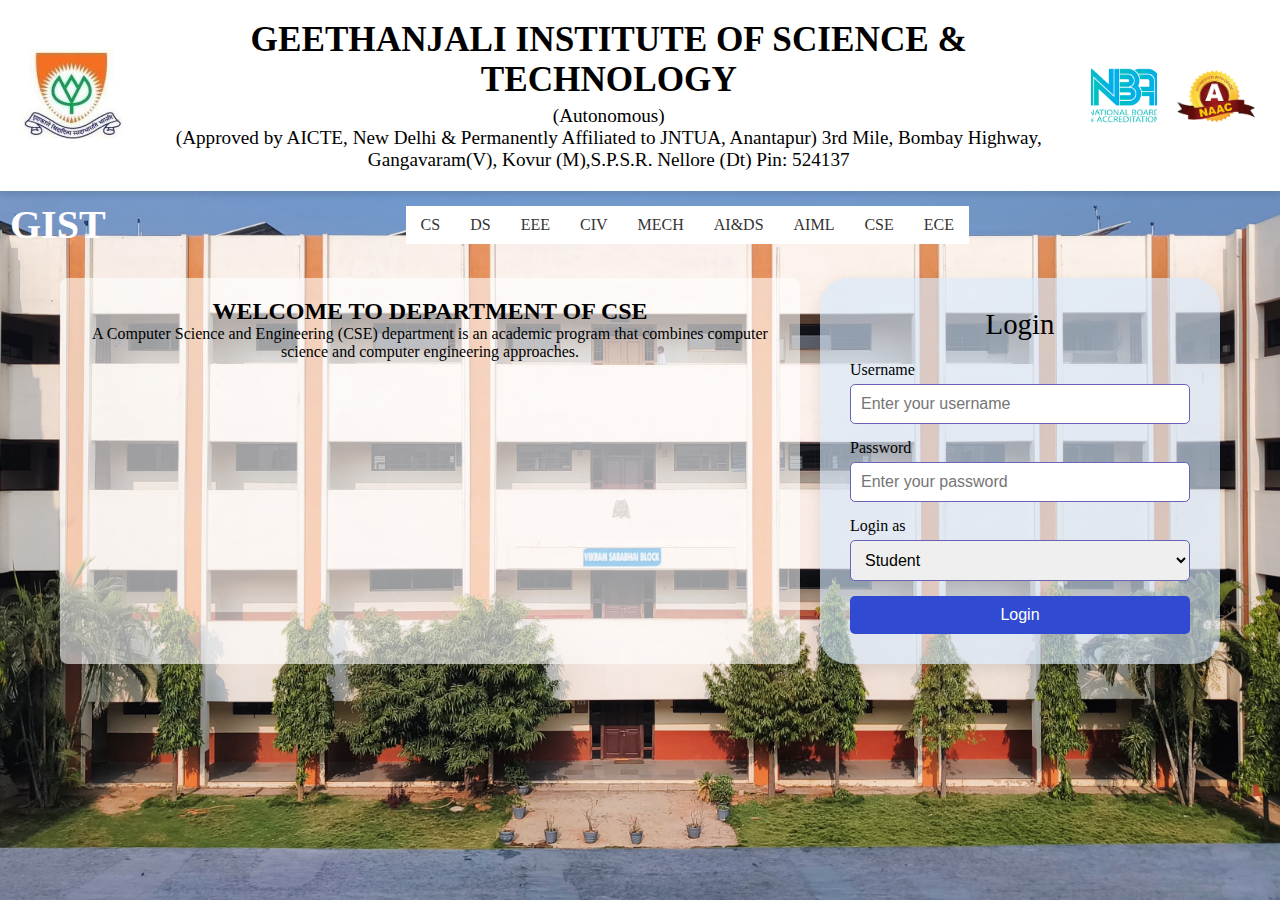
<file: index.html>
<!DOCTYPE html>
<html lang="en">
<head>
    <meta charset="UTF-8">
    <meta name="viewport" content="width=device-width, initial-scale=1.0">
    <title>Hall Ticket Login</title>
    <link rel="stylesheet" href="styles.css">
    <link rel="preconnect" href="https://fonts.googleapis.com">
    <link rel="stylesheet" href="https://fonts.googleapis.com/css2?family=Roboto:wght@400;500&display=swap">
    <link rel="shortcut icon" href="images/favicon.ico" type="image/x-icon">
    <script src="script.js" defer></script>
</head>
<body>
    <div class="main-wrapper">
        <header class="header">
            <div class="logo-container">
                <img src="images/gist.jpg" alt="College Logo" class="logo">
            </div>
            <div class="header-content">
                <h2 class="college-name">GEETHANJALI INSTITUTE OF SCIENCE & TECHNOLOGY</h2>
                <p class="college-info">(Autonomous)</p>
                <p class="college-address">(Approved by AICTE, New Delhi & Permanently Affiliated to JNTUA, Anantapur) 3rd Mile, Bombay Highway, Gangavaram(V), Kovur (M),S.P.S.R. Nellore (Dt) Pin: 524137</p>
                
            </div>
            <div class="image-container">
                <img src="images/nba.png" class="header-image" alt="NBA Logo">
                <img src="images/naac.png" class="header-image naac" alt="NAAC Logo">
            </div>
        </header>

        <!-- Updated Navigation Bar for Departments -->
        <nav class="nav-bar">
            <div class="gist-text">GIST</div>
            <ul>
                <li data-department="cs" class="nav-item">CS</li>
                <li data-department="ds" class="nav-item">DS</li>
                <li data-department="eee" class="nav-item">EEE</li>
                <li data-department="civ" class="nav-item">CIV</li>
                <li data-department="mech" class="nav-item">MECH</li>
                <li data-department="aids" class="nav-item">AI&DS</li>
                <li data-department="aiml" class="nav-item">AIML</li>
                <li data-department="cse" class="nav-item">CSE</li>
                <li data-department="ece" class="nav-item">ECE</li>
            </ul>
        </nav>

        <div class="content-wrapper">
            <div class="department-info" id="department-info">
                <h2 class="department-title">WELCOME TO DEPARTMENT OF CSE</h2>
                <p>A Computer Science and Engineering (CSE) department is an academic program that combines computer science and computer engineering approaches.</p>
            </div>

            <div class="container" id="login-form-container">
                <h1 class="title">Login</h1>
                <form id="login-form">
                    <div class="form-group">
                        <label for="username">Username</label>
                        <input type="text" id="username" name="username" placeholder="Enter your username" required>
                    </div>
                    <div class="form-group">
                        <label for="password">Password</label>
                        <input type="password" id="password" name="password" placeholder="Enter your password" required>
                    </div>
                    <div class="form-group">
                        <label for="role">Login as</label>
                        <select id="role" name="role" required>
                            <option value="student">Student</option>
                            <option value="teacher">Teacher</option>
                            <option value="admin">Admin</option>
                        </select>
                    </div>
                    <button type="submit" class="btn">Login</button>
                </form>
            </div>
        </div>
    </div>
</body>
</html>
</file>
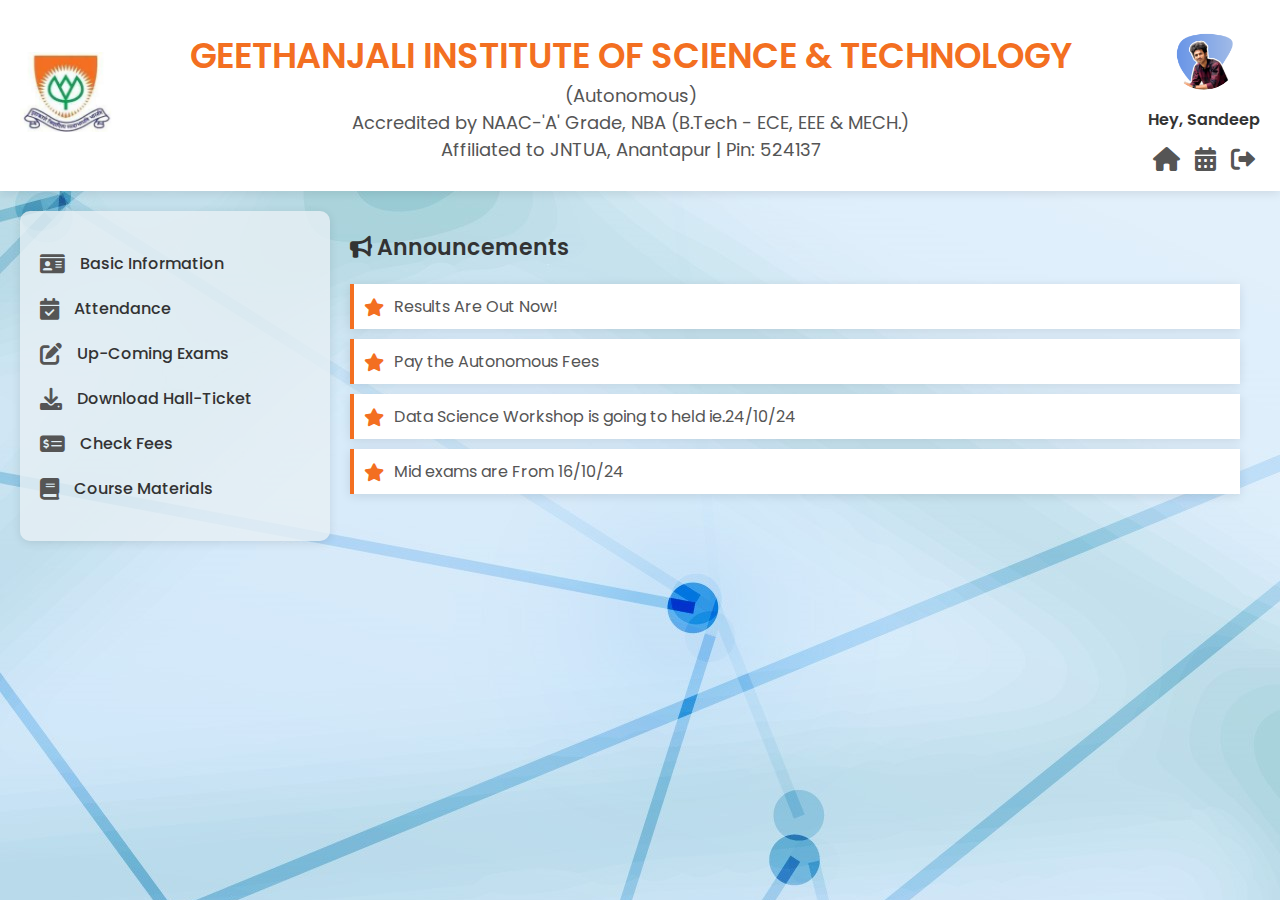
<file: student.html>
<!DOCTYPE html>
<html lang="en">
<head>
    <meta charset="UTF-8">
    <meta name="viewport" content="width=device-width, initial-scale=1.0">
    <title>Student Dashboard</title>
    <!-- Font Awesome for Icons -->
    <link rel="stylesheet" href="https://cdnjs.cloudflare.com/ajax/libs/font-awesome/6.0.0-beta3/css/all.min.css">
    <link href="https://fonts.googleapis.com/css2?family=Poppins:wght@300;500;600&display=swap" rel="stylesheet">
    <link rel="stylesheet" href="student.css">
    <link rel="shortcut icon" href="images/favicon.ico" type="image/x-icon">
</head>
<body>
    <header>
        <div class="logo">
            <img src="images/gist.jpg" alt="College Logo">
        </div>
        <div class="college-info">
            <h1>GEETHANJALI INSTITUTE OF SCIENCE & TECHNOLOGY</h1>
            <p>(Autonomous)</p>
            <p>Accredited by NAAC-'A' Grade, NBA (B.Tech - ECE, EEE & MECH.)</p>
            <p>Affiliated to JNTUA, Anantapur | Pin: 524137</p>
        </div>
        <div class="profile-section">
            <div class="profile">
                <img src="images/profile-pic.png" alt="Profile Picture" class="profile-img">
                <p>Hey, Sandeep</p>
            </div>
            <!-- Icons below profile -->
            <div class="top-icons">
                <i class="fas fa-home" id="home-icon"></i>
                <i class="fas fa-calendar-alt" id="calendar-icon"></i>
                <i class="fas fa-sign-out-alt" id="logout-icon"></i>
            </div>
        </div>
    </header>

    <main>
        <section class="sidebar">
            <ul>
                <li id="basic-info"><i class="fas fa-id-card"></i> Basic Information</li>
                <li id="attendance"><i class="fas fa-calendar-check"></i> Attendance</li>
                <li id="upcoming-exams"><i class="fas fa-edit"></i> Up-Coming Exams</li>
                <li id="download-hallticket"><i class="fas fa-download"></i> Download Hall-Ticket</li>
                <li id="check-fees"><i class="fas fa-money-check-alt"></i> Check Fees</li>
                <li id="course-material"><i class="fas fa-book"></i> Course Materials</li> <!-- New Course Material Icon -->
            </ul>
        </section>
        
        <!-- Dynamic Content Section -->
        <section class="content" id="content-section">
            <!-- Initial content or dynamically loaded content goes here -->
            <div class="announcements">
                <h2><i class="fas fa-bullhorn"></i> Announcements</h2>
                <ul>
                    <li><i class="fas fa-star"></i> Results Are Out Now!</li>
                    <li><i class="fas fa-star"></i> Pay the Autonomous Fees</li>
                    <li><i class="fas fa-star"></i> Data Science Workshop is going to held ie.24/10/24</li>
                    <li><i class="fas fa-star"></i> Mid exams are From 16/10/24</li>
                </ul>
            </div>
        </section>
    </main>

    <script src="student.js"></script>
</body>
</html>
</file>
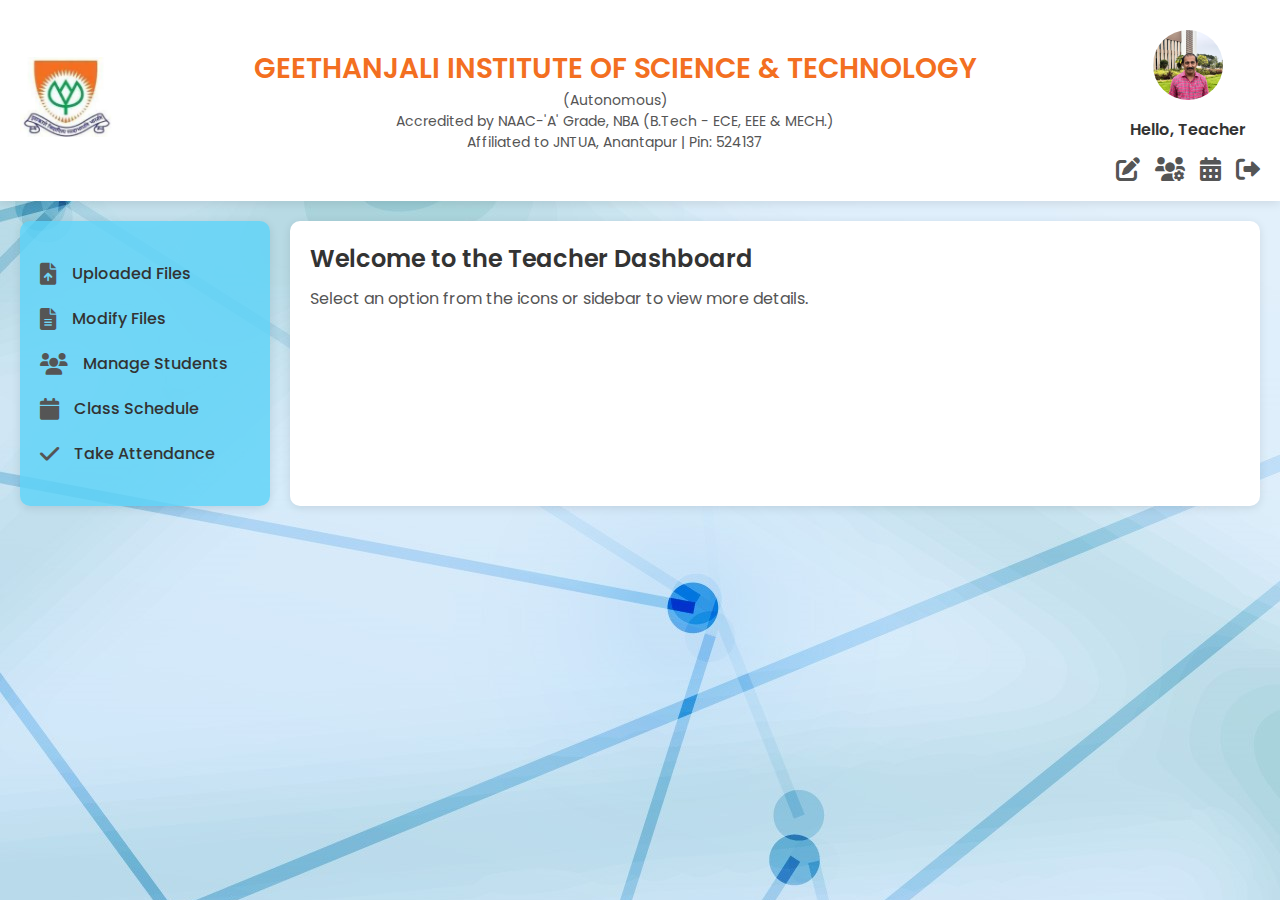
<file: teacher.html>
<!DOCTYPE html>
<html lang="en">
<head>
    <meta charset="UTF-8">
    <meta name="viewport" content="width=device-width, initial-scale=1.0">
    <title>Teacher Dashboard</title>
    <!-- Font Awesome for Icons -->
    <link rel="stylesheet" href="https://cdnjs.cloudflare.com/ajax/libs/font-awesome/6.0.0-beta3/css/all.min.css">
    <link href="https://fonts.googleapis.com/css2?family=Poppins:wght@300;500;600&display=swap" rel="stylesheet">
    <link rel="stylesheet" href="teacher.css">
    <link rel="shortcut icon" href="images/favicon.ico" type="image/x-icon">
</head>
<body>
    <header>
        <div class="logo">
            <img src="images/gist.jpg" alt="College Logo">
        </div>
        <div class="college-info">
            <h1>GEETHANJALI INSTITUTE OF SCIENCE & TECHNOLOGY</h1>
            <p>(Autonomous)</p>
            <p>Accredited by NAAC-'A' Grade, NBA (B.Tech - ECE, EEE & MECH.)</p>
            <p>Affiliated to JNTUA, Anantapur | Pin: 524137</p>
        </div>
        <div class="profile-section">
            <div class="profile">
                <img src="images/hod-sir.jpg" alt="Profile Picture" class="profile-img">
                <p>Hello, Teacher</p>
            </div>
            <!-- Icons below profile -->
            <div class="top-icons">
                <i class="fas fa-edit" data-content="modify-files"></i>
                <i class="fas fa-users-cog" data-content="manage-students"></i>
                <i class="fas fa-calendar-alt" data-content="class-schedule"></i>
                <i class="fas fa-sign-out-alt" data-content="log-out"></i>
            </div>
        </div>
    </header>

    <main>
        <section class="sidebar">
            <ul>
                <li data-content="uploaded-files"><i class="fas fa-file-upload"></i> Uploaded Files</li>
                <li data-content="modify-files"><i class="fas fa-file-alt"></i> Modify Files</li>
                <li data-content="manage-students"><i class="fas fa-users"></i> Manage Students</li>
                <li data-content="class-schedule"><i class="fas fa-calendar"></i> Class Schedule</li>
                <li data-content="take-attendance"><i class="fas fa-check"></i> Take Attendance</li> <!-- New attendance icon -->
            </ul>
        </section>
        <section class="content" id="content-area">
            <!-- Dynamic content will appear here -->
            <div id="dashboard-content">
                <h2>Welcome to the Teacher Dashboard</h2>
                <p>Select an option from the icons or sidebar to view more details.</p>
            </div>
        </section>
    </main>

    <script src="teacher.js"></script>
</body>
</html>
</file>
<file: student.css>
/* General Styles */
* {
    margin: 0;
    padding: 0;
    box-sizing: border-box;
}

#content-section {
    transition: opacity 0.5s ease-in-out;
}

body {
    font-family: 'Poppins', sans-serif;
    background-image: url(images/bg.jpg);
}

header {
    display: flex;
    justify-content: space-between;
    align-items: center;
    padding: 20px;
    background-color: #fff;
    box-shadow: 0 2px 10px rgba(0, 0, 0, 0.1);
}

.logo img {
    height: 80px;
}

.college-info {
    text-align: center;
}

.college-info h1 {
    font-size: 35px;
    color: #F36F21; /* Orange color for the heading */
    font-weight: 600;
}

.college-info p {
    font-size: 18px;
    color: #555;
}

.profile-section {
    display: flex;
    flex-direction: column;
    align-items: center;
    text-align: center;
}

.profile-img {
    width: 70px;
    height: 70px;
    border-radius: 50%;
}

.profile p {
    margin-top: 10px;
    font-weight: 600;
    color: #333;
}

/* Icons below the profile picture */
.top-icons {
    display: flex;
    gap: 15px;
    margin-top: 15px; /* Space between profile and icons */
}

.top-icons i {
    font-size: 24px;
    color: #555;
    cursor: pointer;
}
.top-icons i:hover {
    color: #F36F21;
}

/* Main Content Layout */
main {
    display: flex;
    margin: 20px;
}

/* Sidebar Styles */
.sidebar {
    width: 25%;
    background-color: #e7eff4d0;
    padding: 20px;
    border-radius: 10px;
    box-shadow: 0 2px 10px rgba(0, 0, 0, 0.1);
}

.sidebar ul {
    list-style: none;
}

.sidebar li {
    margin: 20px 0;
    display: flex;
    align-items: center;
    font-size: 16px;
    font-weight: 500;
    color: #333;
}

.sidebar li i {
    font-size: 22px;
    margin-right: 15px;
    color: #555;
}

.sidebar li:hover {
    color: #F36F21;
    cursor: pointer;
}

.sidebar li:hover i {
    color: #F36F21;
}

/* Content Area */
.content {
    width: 75%;
    padding: 20px;
}

.announcements h2 {
    font-size: 22px;
    color: #333;
    margin-bottom: 20px;
    font-weight: 600;
}

.announcements ul {
    list-style: none;
}

.announcements ul li {
    margin-bottom: 10px;
    padding: 10px;
    background-color: #fff;
    box-shadow: 0 2px 10px rgba(0, 0, 0, 0.1);
    border-left: 4px solid #F36F21;
    font-size: 16px;
    color: #555;
    display: flex;
    align-items: center;
}

.announcements ul li i {
    margin-right: 10px;
    color: #F36F21;
    font-size: 18px;
}

.schedule-table {
    width: 100%;
    border-collapse: collapse;
    margin-top: 20px;
}

.schedule-table th, .schedule-table td {
    border: 1px solid #ddd;
    padding: 10px;
    text-align: center;
}

.schedule-table th {
    background-color: #ffb4b4;
    font-weight: 600;
}

.schedule-table td {
    background-color: #fafafa;
}

.schedule-table tr:nth-child(even) {
    background-color: #f9f9f9;
}

/* Download Button Styles */
.btn-download {
    display: inline-block;
    background: linear-gradient(45deg, #f36f21, #ff914d); /* Gradient background */
    color: white;
    padding: 12px 25px;
    border: none;
    border-radius: 30px; /* Rounded corners */
    font-size: 16px;
    font-weight: 600;
    text-align: center;
    text-decoration: none;
    box-shadow: 0 4px 10px rgba(0, 0, 0, 0.2);
    transition: transform 0.3s ease, box-shadow 0.3s ease;
    cursor: pointer;
}

.btn-download:hover {
    transform: translateY(-3px); /* Slight lifting effect on hover */
    box-shadow: 0 6px 15px rgba(0, 0, 0, 0.3); /* Enhanced shadow on hover */
}

.btn-download:active {
    transform: translateY(1px); /* Slight push effect on click */
}

/* Status Dots */
.status-dot {
    display: inline-block;
    width: 10px;
    height: 10px;
    border-radius: 50%;
    margin-left: 10px;
}

.paid {
    background-color: green;
}

.unpaid {
    background-color: yellow;
}

/* Due Label */
.due-label {
    color: red;
    font-weight: bold;
    margin-left: 5px;
    font-size: 14px;
}


/* Responsive Design */
@media (max-width: 768px) {
    main {
        flex-direction: column;
    }

    .sidebar {
        width: 100%;
        margin-bottom: 20px;
    }

    .content {
        width: 100%;
    }

    header {
        flex-direction: column;
        text-align: center;
    }

    .top-icons {
        justify-content: center;
        margin-top: 20px;
    }
}
</file>
<file: teacher.css>
/* General Styles */
* {
    margin: 0;
    padding: 0;
    box-sizing: border-box;
}

body {
    font-family: 'Poppins', sans-serif;
    background-image: url(images/bg.jpg);
}

header {
    display: flex;
    justify-content: space-between;
    align-items: center;
    padding: 20px;
    background-color: #fff;
    box-shadow: 0 2px 10px rgba(0, 0, 0, 0.1);
    flex-wrap: wrap;
}

.logo img {
    height: 80px;
}

.college-info {
    text-align: center;
}

.college-info h1 {
    font-size: 28px;
    color: #F36F21;
    font-weight: 600;
}

.college-info p {
    font-size: 14px;
    color: #555;
}

.profile-section {
    display: flex;
    flex-direction: column;
    align-items: center;
    text-align: center;
    margin-top: 10px;
}

.profile-img {
    width: 70px;
    height: 70px;
    border-radius: 50%;
}

.profile p {
    margin-top: 10px;
    font-weight: 600;
    color: #333;
}

/* Icons below the profile picture */
.top-icons {
    display: flex;
    gap: 15px;
    margin-top: 15px;
}

.top-icons i {
    font-size: 24px;
    color: #555;
    cursor: pointer;
}

.top-icons i:hover {
    color: #F36F21;
}

/* Main Content Layout */
main {
    display: flex;
    margin: 20px;
    flex-wrap: wrap;
}


/* Sidebar Styles */
.sidebar {
    width: 250px;
    background-color: #5dd3f8d0;
    padding: 20px;
    border-radius: 10px;
    box-shadow: 0 2px 10px rgba(0, 0, 0, 0.1);
}

.sidebar ul {
    list-style: none;
}

.sidebar li {
    margin: 20px 0;
    display: flex;
    align-items: center;
    font-size: 16px;
    font-weight: 500;
    color: #333;
    cursor: pointer;
}

.sidebar li i {
    font-size: 22px;
    margin-right: 15px;
    color: #555;
}

.sidebar li:hover {
    color: #F36F21;
}

.sidebar li:hover i {
    color: #F36F21;
}

/* Content Area */
.content {
    flex-grow: 1;
    padding: 20px;
    background-color: #fff;
    border-radius: 10px;
    box-shadow: 0 2px 10px rgba(0, 0, 0, 0.1);
    margin-left: 20px;
}

#dashboard-content h2 {
    font-size: 24px;
    font-weight: 600;
    color: #333;
}

#dashboard-content p {
    margin-top: 10px;
    font-size: 16px;
    color: #555;
}

/* Button Styles */
.btn-upload {
    padding: 10px 20px;
    background-color: #F36F21;
    color: #fff;
    border: none;
    border-radius: 5px;
    cursor: pointer;
}

.btn-upload:hover {
    background-color: #d05418;
}

/* Responsive Styles */
@media (max-width: 768px) {
    header {
        flex-direction: column;
        align-items: center;
    }

    .sidebar {
        width: 100%;
        margin-bottom: 20px;
    }

    main {
        flex-direction: column;
    }

    .content {
        margin-left: 0;
    }
}
</file>
<file: styles.css>
/* Reset default styles */
* {
    margin: 0;
    padding: 0;
    box-sizing: border-box;
}

/* Body and Wrapper Styling */
html, body {
    height: 100%;
    margin: 0;
    background-image: url('images/clg.jpg'); /* Replace with the actual image path */
    background-size: cover;
    background-position: center center;
    background-repeat: no-repeat;
    background-attachment: fixed;
}

.main-wrapper {
    display: flex;
    flex-direction: column;
    align-items: center;
    justify-content: flex-start;
    height: 100vh;
    width: 100%;
}

/* Header Styling */
.header {
    background-color: #ffffff;
    padding: 20px;
    width: 100%;
    display: flex;
    align-items: center;
    justify-content: space-between;
    box-shadow: 0 4px 6px rgba(0, 0, 0, 0.1);
}

/* Logo Styling */
.logo-container {
    flex-shrink: 0;
}

.logo {
    height: 90px;
    width: auto;
}

/* Header content styling */
.header-content {
    display: flex;
    flex-direction: column;
    align-items: center;
    text-align: center;
    flex: 1;
}

.college-name {
    font-size: 2.2em;
    font-weight: 600;
    margin-bottom: 5px;
}

.college-address, .college-info {
    font-size: 1.2em;
}

/* Image container for NBA and NAAC logos */
.image-container {
    display: flex;
    justify-content: center;
    gap: 15px;
    align-items: center;
}

.header-image {
    width: 66px;
    height: auto;
    object-fit: contain;
}

.header-image.naac {
    width: 88px;
    height: auto;
    object-fit: contain;
}

/* Navigation Bar */
.nav-bar {
    padding: 10px;
    width: 100%;
    display: flex;
    align-items: center;
}

.gist-text {
    font-size: 2.5em;
    font-weight: bold;
    color: #ffffff;
    
    
}

/* Navigation items styling */
.nav-bar ul {
    display: flex;
    list-style: none;
    margin: 0;
    padding: 0;
    margin-left: 300px;
    background-color: #ffffff;
}

.nav-item {
    padding: 10px 15px;
    cursor: pointer;
    color: #333;
    font-weight: 500;
    transition: background-color 0.3s;
}

.nav-item:hover {
    background-color: rgba(255, 134, 28, 0.785);
}

/* Content Wrapper for Department Info and Login Form */
.content-wrapper {
    display: flex;
    justify-content: space-between;
    width: 100%;
    max-width: 1200px;
    margin-top: 20px;
    padding: 0 20px;
}

/* Department Info Styling */
.department-info {
    flex: 2; /* Take more space on the left */
    text-align: center;
    padding: 20px;
    border-radius: 8px;
    margin-right: 20px; /* Space between the two sections */
    background-color: #ffffff98;
}

/* Container Styling (for login form) */
.container {
    flex: 1; /* Take less space on the right */
    max-width: 400px;
    width: 100%;
    background-color: rgba(216, 232, 250, 0.66);
    border-radius: 28px;
    box-shadow: 0 5px 15px rgba(0, 0, 0, 0.1);
    padding: 30px;
}

/* Login Form Title */
.title {
    font-size: 1.8em;
    color: #000000;
    margin-bottom: 20px;
    font-weight: 500;
    text-align: center;
}

/* Form Styles */
.form-group {
    margin-bottom: 15px;
}

label {
    color: #000000;
    font-weight: 500;
}

input, select {
    width: 100%;
    padding: 10px;
    margin-top: 5px;
    border: 1px solid #6a63b8;
    border-radius: 5px;
    font-size: 1em;
}

.btn {
    background-color: #304bd2;
    color: white;
    padding: 10px;
    border: none;
    border-radius: 5px;
    width: 100%;
    font-size: 1em;
    cursor: pointer;
    transition: background-color 0.3s ease;
}

.btn:hover {
    background-color: #c22743;
}

/* Responsive styles for tablets (screens up to 768px) */
@media (max-width: 768px) {
    .college-name {
        font-size: 1.5em;
    }

    .gist-text {
        font-size: 1.5em;
    }

    .nav-item {
        font-size: 0.9em; /* Adjust department name size */
    }

    .header-image {
        width: 50px; /* Adjust image size for smaller screens */
    }

    .content-wrapper {
        flex-direction: column; /* Stack items on smaller screens */
        align-items: center;
    }

    .department-info {
        margin-right: 0; /* Remove margin in column layout */
        width: 100%; /* Full width for department info */
    }

    .container {
        max-width: 90%; /* Max width for login form */
        margin-top: 20px; /* Margin for spacing */
    }
}
</file>
